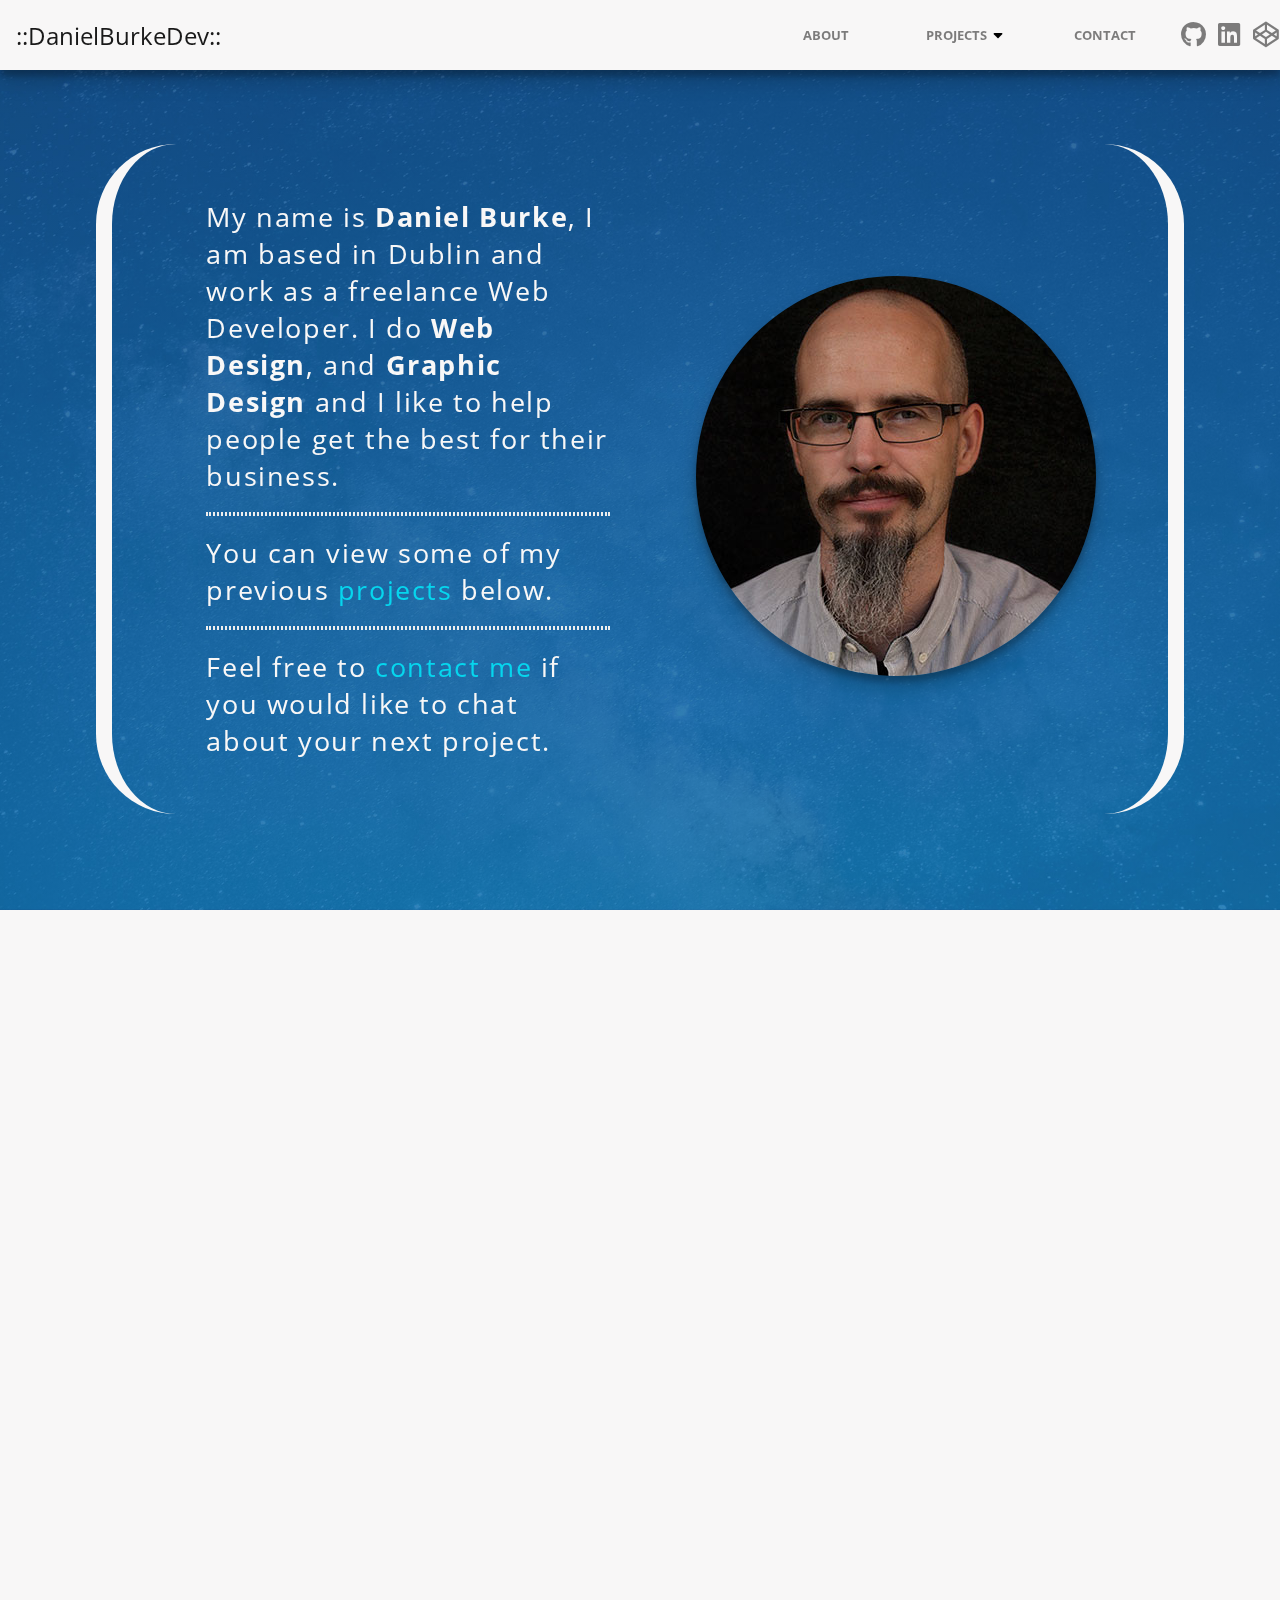
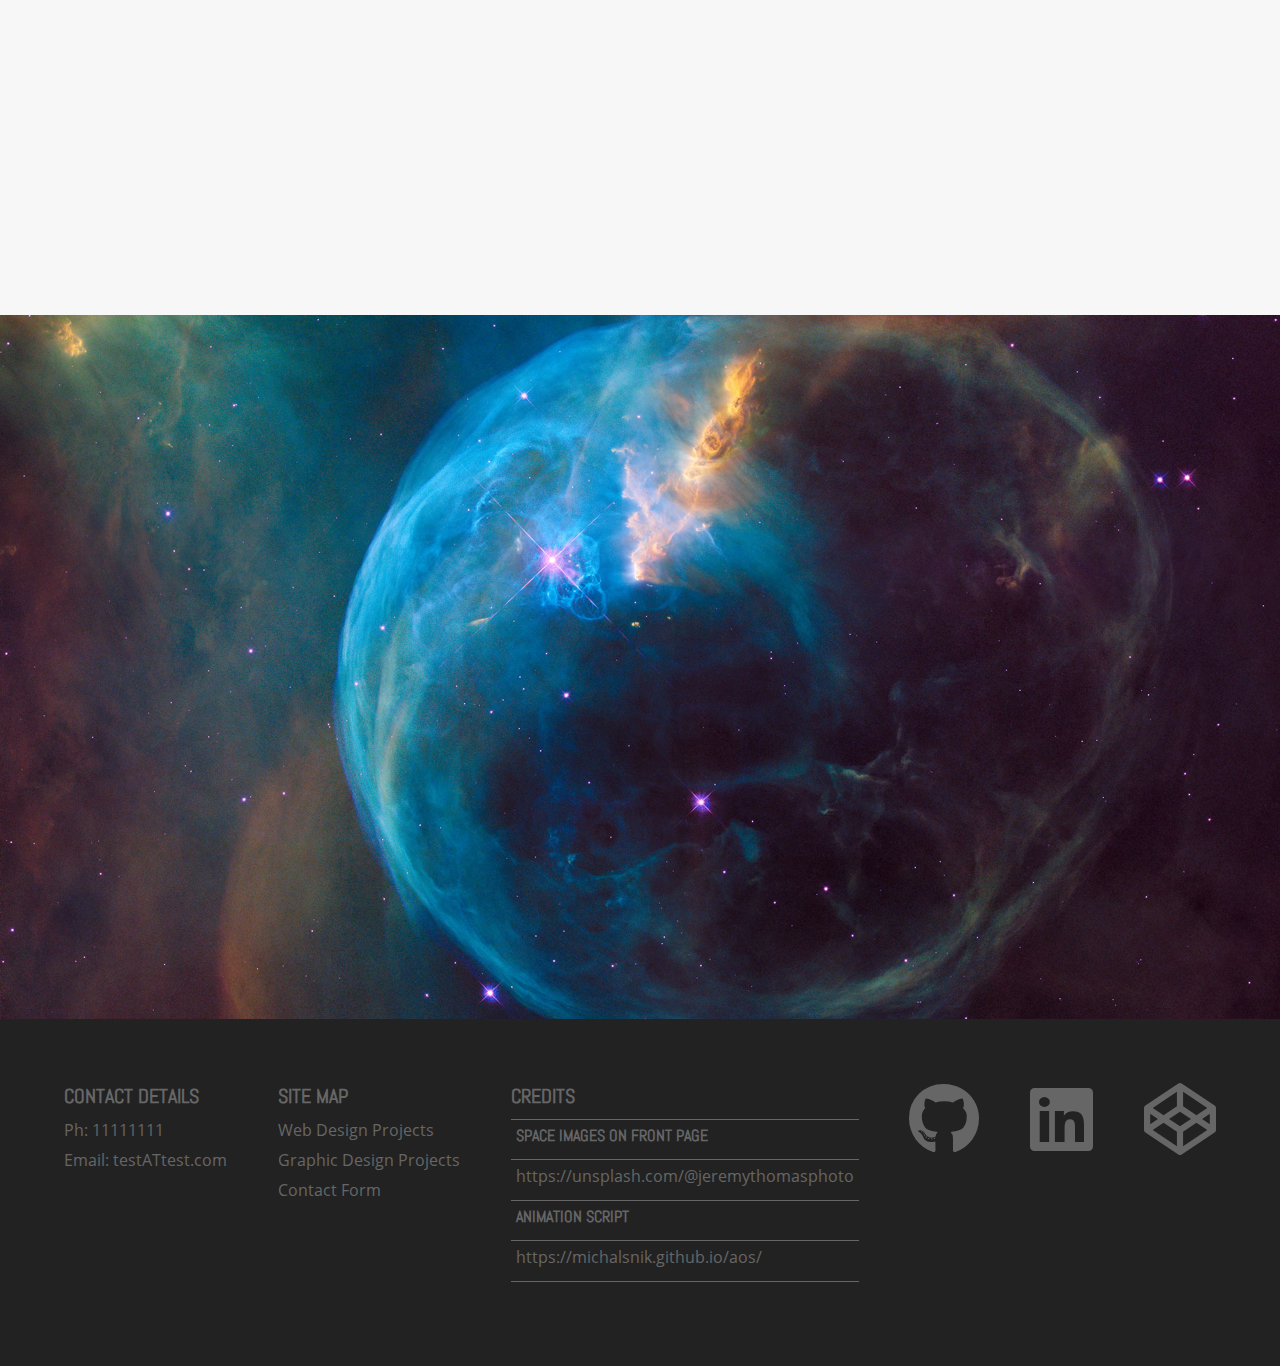
<file: index.html>
<!DOCTYPE html>
<html lang="en">

<head>
    <meta charset="UTF-8">
    <meta name="viewport" content="width=device-width, initial-scale=1.0">
    <title>DanielBurkeDev Web Design and Graphic Design</title>
    <!-- FONTAWESOME ICONS -->
    <link rel="stylesheet" href="css/all.css">
    <!-- <script src="https://kit.fontawesome.com/7b1083e115.js" crossorigin="anonymous"></script> -->

    <!-- AOS ANIMATION  -->
    <link rel="stylesheet" href="css/aos.css" />
    <!-- GOOGLE FONTS -->
    <link href="https://fonts.googleapis.com/css2?family=Abel&family=Open+Sans:wght@400;700&display=swap" rel="stylesheet">
    <!-- CUSTOM STYLES -->
    <link rel="stylesheet" href="css/main.css">
</head>

<body>

    <!-- NAVBAR MENU -->
    <header>
        <nav class="navbar">
            <a class="navbar-logo" href="index.html">::DanielBurkeDev::</a>

            <!-- UNORDERED LIST AS PER ASSIGNMENT -->
            <ul class="navbar-menu">
                <li class="nav-item">
                    <a class="nav-link" href="#about">About</a>
                </li>
                <li class="nav-item nav-with-submenu">
                    <a class="nav-link" href="#projects">Projects</a>
                    <span class="arrow"><i class="fas fa-sort-down"></i></span>
                    <!-- DROPDOWN MENU -->
                    <ul class="dropdown-nav-menu">
                        <li class="dropdown-nav-item"><a class="nav-link" href="web-design-projects.html">Web Design Projects</a></li>
                        <li class="dropdown-nav-item"><a class="nav-link" href="graphic-design-projects.html">Graphic Design Projects</a></li>
                    </ul>
                </li>
                <li class="nav-item">
                    <a class="nav-link" href="#contact">Contact</a>
                </li>
                <li class="nav-item nav-icons">
                    <a href="https://github.com/DanielBurkeDev?tab=repositories" class="nav-link nav-soc-ico" target="_blank"><i class="fab fa-github fa-2x " aria-hidden="true"></i></a>
                </li>
                <li class="nav-item nav-icons">
                    <a href="https://www.linkedin.com/in/danielburkedev/" class="nav-link nav-soc-ico" target="_blank"><i class="fab fa-linkedin fa-2x"
                            aria-hidden="true"></i></a>
                </li>
                <li class="nav-item nav-icons">
                    <a href="https://codepen.io/DDEv" class="nav-link nav-soc-ico" target="_blank"><i class="fab fa-codepen fa-2x" aria-hidden="true"></i></a>
                </li>
            </ul>
        </nav>
    </header>

    <!-- HERO SECTION -->
    <section class="home-hero" id="about">
        <div class="hero-content-container" data-aos="zoom-in" data-aos-delay="350">
            <div class="home-hero-text">
                <p class="">My name is <strong>Daniel Burke</strong>, I am based in Dublin and work as a freelance Web
                    Developer. I do <strong>Web Design</strong>, and <strong>Graphic Design</strong> and I like to help
                    people get the best for their business.</p>
                <hr>
                    <p>You can view some of my previous <a class="herolinks" href="#projects">projects </a> below.</p>
                <hr>
                <p>Feel free to <a class="herolinks" href="#contact">contact me</a> if you would like to chat about your
                    next project.</p>
            </div>
            <div class="home-hero-face">
                <img src="images/daniel-burke.jpg" class="circle-shape shadows" alt="Daniel Burke">
            </div>
        </div>
    </section>

    <!-- PROJECTS SECTION -->
    <section class="projects" id="projects">
        <h2 class="section-title" data-aos="fade-right" data-aos-delay="300">::PROJECTS::</h2>

        <!-- TABLE AS PER ASSIGNMENT -->
        <table class="folio-table pink-shadow rnd" data-aos="fade-up" data-aos-delay="300">
            <tbody>
                <tr>
                    <td>
                        <h4 class="projects_thumb_title">Website for Motowitch Collective</h4>
                        <a class="projects_thumb_link" href="web-design-projects.html#motowitch-section"><img src="images/thumbs/motowitch-tn-400x250.jpg" class="projects_thumb" alt=""></a>
                        
                    </td>
                    <td>
                        <h4 class="projects_thumb_title">Website for Transteck Print</h4>
                        <a class="projects_thumb_link" href="web-design-projects.html#transteck-section"><img src="images/thumbs/transteckprint-tn-400x250.jpg" class="projects_thumb" alt=""></a>
                    </td>
                    <td>
                        <h4 class="projects_thumb_title">Website for Enda Wyatt</h4>
                        <a class="projects_thumb_link" href="web-design-projects.html#endawyatt-section"><img src="images/thumbs/endawyatt-tn-25-400x250.jpg" class="projects_thumb" alt=""></a>
                    </td>
                    <td>
                        <h4 class="projects_thumb_title">Website for Ska Band</h4>
                        <a class="projects_thumb_link" href="web-design-projects.html#divils-section"><img src="images/thumbs/thedivils-tn-400x250.png" class="projects_thumb" alt=""></a>
                    </td>
                </tr>
                <tr>
                    <td>
                        <h4 class="projects_thumb_title">Vinyl and CD cover design</h4>
                        <a class="projects_thumb_link" href="projects.html#18reptiles"><img src="images/thumbs/enda-wyatts-18-reptiles-from-another-time-cover-tn-400x250.jpg" class="projects_thumb" alt=""></a>
                    </td>
                    <td>
                        <h4 class="projects_thumb_title">CD Inlay and Cover Design</h4>
                        <a class="projects_thumb_link" href="projects.html#losttimes"><img src="images/thumbs/losttimes-tn-400x250.jpg" class="projects_thumb" alt=""></a>
                    </td>
                    <td>
                        <h4 class="projects_thumb_title">Festival Poster Design</h4>
                        <a class="projects_thumb_link" href="projects.html#barefest"><img src="images/thumbs/bare_fest_danielburke-tn-400x250.jpg" class="projects_thumb" alt=""></a>
                    </td>
                    <td>
                        <h4 class="projects_thumb_title">CD Inlay and Cover Design</h4>
                        <a class="projects_thumb_link" href="projects.html/#shadowhorses"><img src="images/thumbs/shadowhorses-tn-400x250.jpg" class="projects_thumb" alt=""></a>
                    </td>
                </tr>
            </tbody>
        </table>
    </section>

    <!-- CONTACT SECTION-->
    <section class="contact" id="contact">
        <h2 class="torquoise-font" id="form_title_text" data-aos="fade-right" data-aos-delay="300">Say Hi!</h2>
        <div class="bg-offwhite rnd contactfrm_container pink-shadow" data-aos="fade-left" data-aos-delay="300">
            
            <form id="contact_form" >
                <div class="side_by_side">

                    <input type="text" id="inp_name" class="rnd" value="" name="contact_name"
                        data-required_mark="required" data-field_type="input" data-original_id="name"
                        placeholder="Name">

                    <input type="text" id="inp_email" class="rnd" value="" name="contact_email"
                        data-required_mark="required" data-field_type="email" data-original_id="email"
                        placeholder="Email Address">

                </div>
                <div>
                    <textarea class="rnd" id="inp_msg" rows="4" placeholder="Message"></textarea>
                </div>
                <div class="side_by_side" id="row_for_buttons">
                    <button type="submit" class="rnd bg-torqouise" id="frmsubmit">SUBMIT</button>
                </div>

            </form>
        </div>
    </section>

    <!-- FOOTER -->
    <footer>
        <ul class="ddev-social footer-social" id="footer_content">
            <li id="contact_deets">
                <h5>Contact Details</h5>
                <p>Ph: 11111111</p>
                <p>Email: <a href="mailto:#">testATtest.com</a></p>
            </li>
            <li id="site-map">
                <h5>Site Map</h5>
                <p><a href="web-design-projects.html">Web Design Projects</a></p>
                <p><a href="graphic-design-projects.html">Graphic Design Projects</a></p>
                <p><a href="index.html#contact">Contact Form</a></p>
                
            </li>
            <li id="credits">
                <h5>Credits</h5>
                <!-- DEFINITION LIST AS PER ASSIGNMENT -->
                <dl class="cred-dlist" >
                    <dt><h6>Space Images on front page</h6></dt>
                    <dd>
                        <p>
                            <a href="https://unsplash.com/@jeremythomasphoto" target="_blank" rel="noopener noreferrer">https://unsplash.com/@jeremythomasphoto</a>
                        </p>
                    </dd>
                    <dt><h6>Animation Script</h6></dt>
                    <dd>
                        <p>
                            <a href="https://michalsnik.github.io/aos/" target="_blank" rel="noopener noreferrer">https://michalsnik.github.io/aos/</a>
                        </p>
                    </dd>
                </dl>
            </li>
            <li><a href="https://github.com/DanielBurkeDev?tab=repositories" target="_blank"><i class="fab fa-github fa-3x" aria-hidden="true"></i></a></li>
            <li><a href="https://www.linkedin.com/in/danielburkedev/" target="_blank"><i class="fab fa-linkedin fa-3x" aria-hidden="true"></i></a></li>
            <li><a href="https://codepen.io/DDEv" target="_blank"><i class="fab fa-codepen fa-3x" aria-hidden="true"></i></a> </li>
        </ul>
    </footer>

    <!-- SCRIPTS -->
    <script src="https://ajax.googleapis.com/ajax/libs/jquery/3.4.1/jquery.min.js"></script>
    <script src="js/aos/aos.js"></script>
    <script src="js/main.js"></script>
    
</body>

</html>
</file>
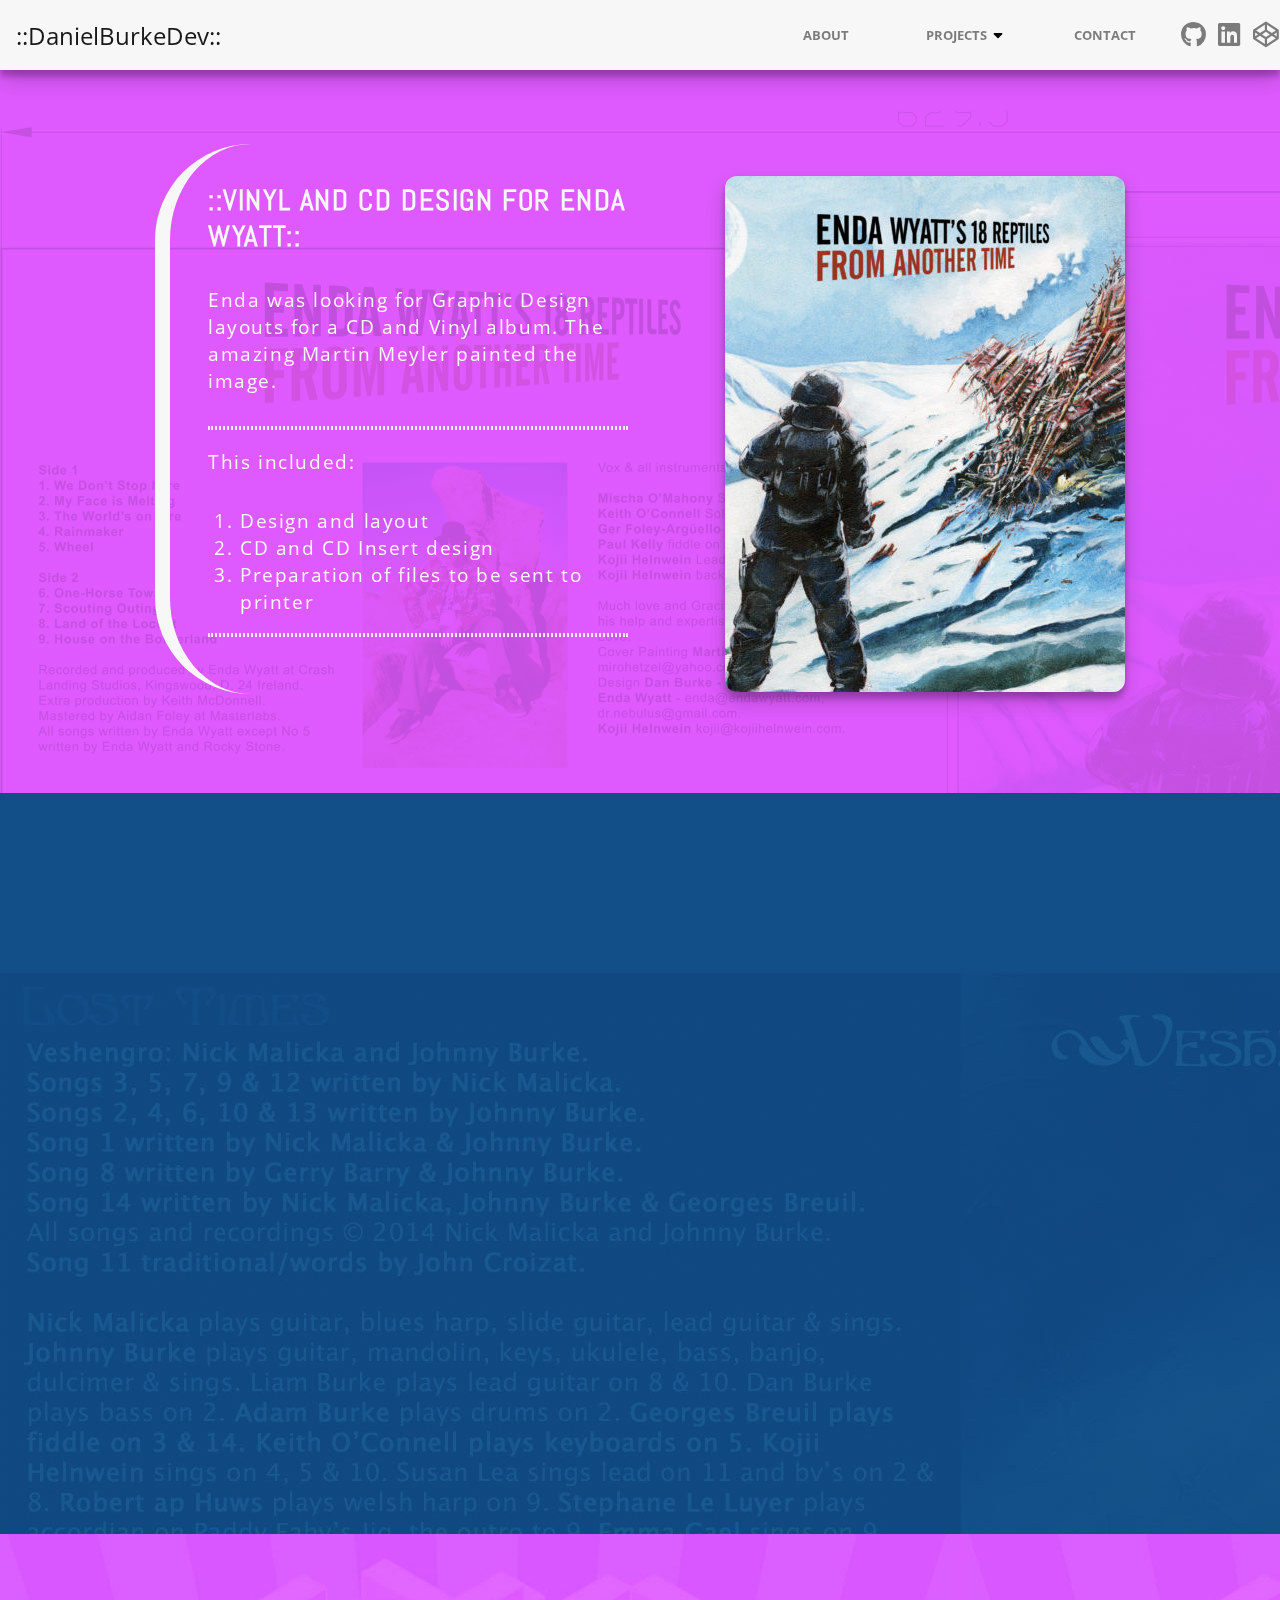
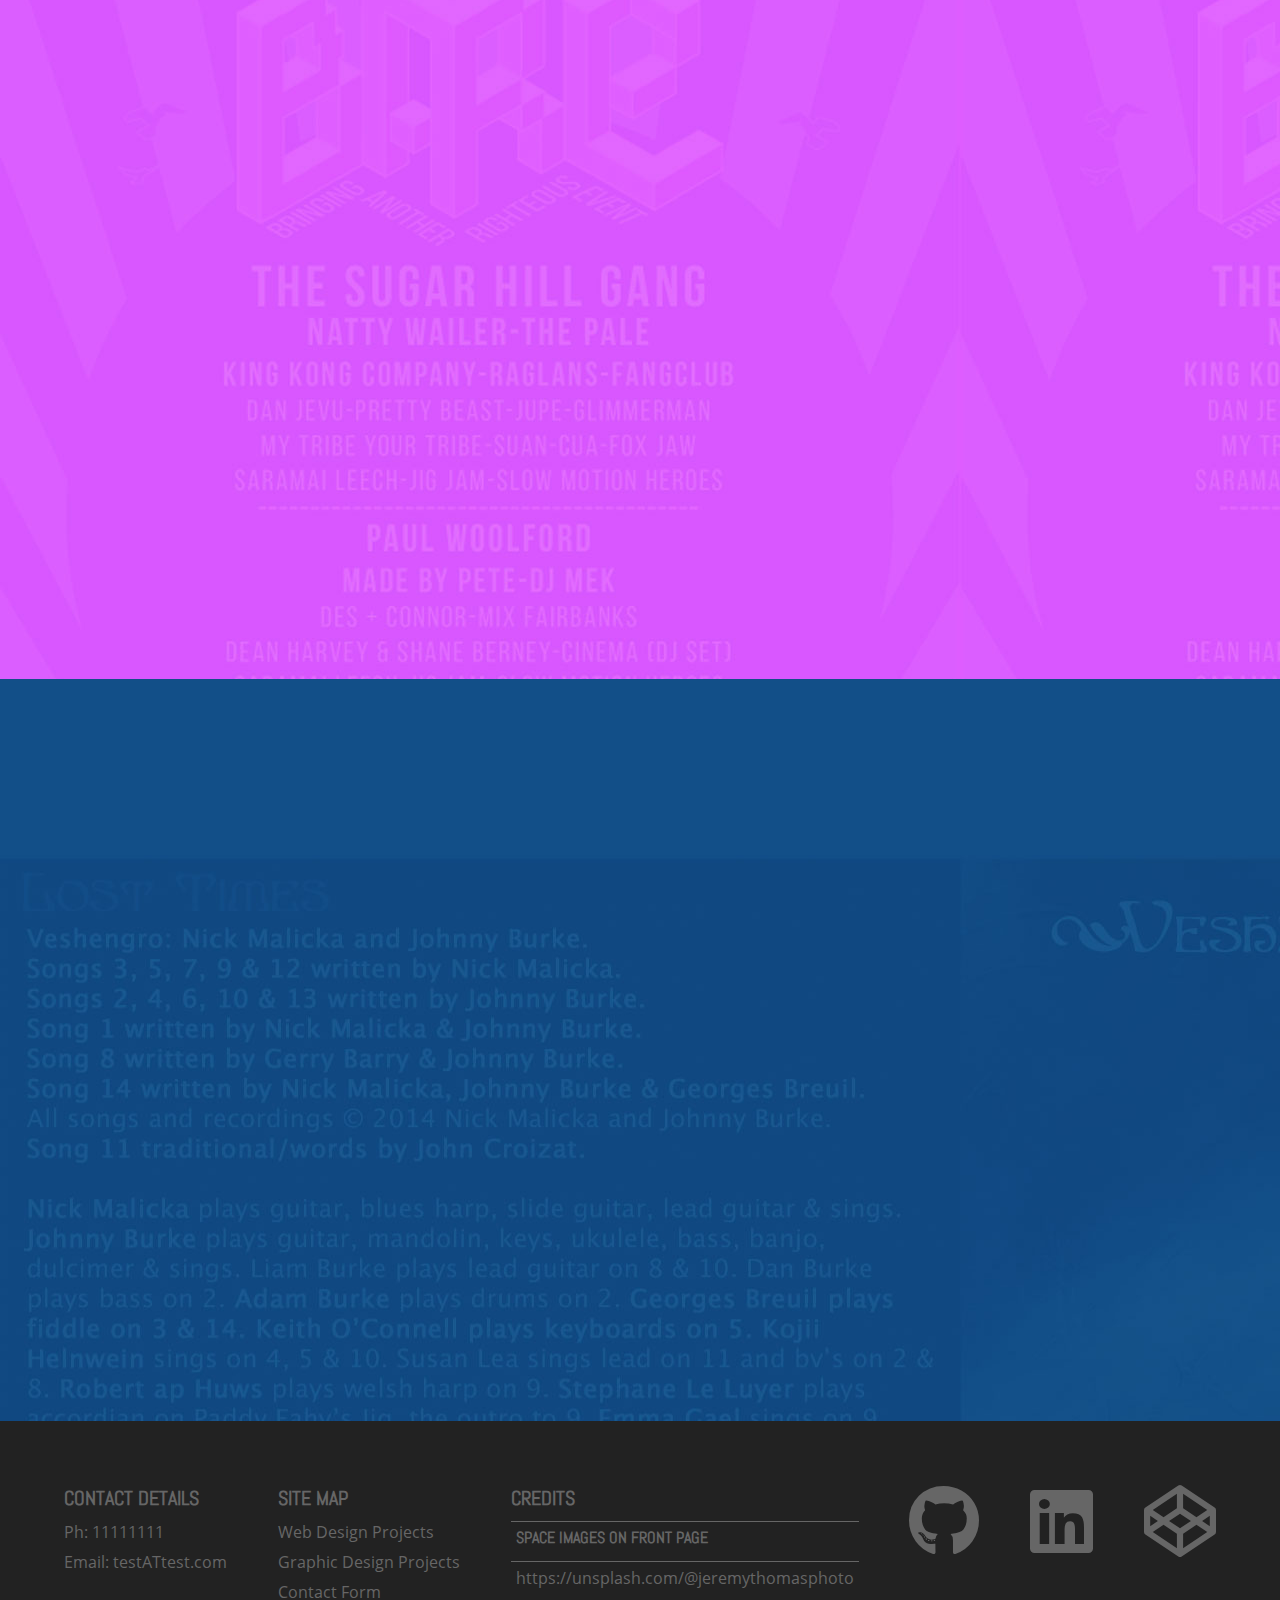
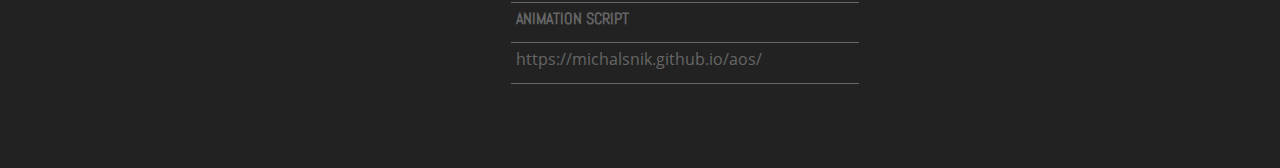
<file: graphic-design-projects.html>
<!DOCTYPE html>
<html lang="en">

<head>
    <meta charset="UTF-8">
    <meta name="viewport" content="width=device-width, initial-scale=1.0">
    <title>DanielBurkeDev Graphic Design Projects</title>
    <link href="https://fonts.googleapis.com/css2?family=Abel&family=Open+Sans:wght@400;700&display=swap" rel="stylesheet">
    <!-- FONTAWESOME ICONS -->
    <link rel="stylesheet" href="css/all.css">
    <!-- <script src="https://kit.fontawesome.com/7b1083e115.js" crossorigin="anonymous"></script> -->
    <!-- AOS ANIMATION  -->
    <link rel="stylesheet" href="css/aos.css">
     <!-- CUSTOM STYLES -->
    <link rel="stylesheet" href="css/main.css">
    <link rel="stylesheet" href="css/graphic-design-style.css">
</head>

<body>

    <!-- NAVBAR MENU -->
    <header>
        <nav class="navbar">
            <a class="navbar-logo" href="index.html">::DanielBurkeDev::</a>

            <!-- UNORDERED LIST AS PER ASSIGNMENT -->
            <ul class="navbar-menu">
                <li class="nav-item">
                    <a class="nav-link" href="index.html#about">About</a>
                </li>
                <li class="nav-item nav-with-submenu">
                    <a class="nav-link" href="index.html#projects">Projects</a>
                    <span class="arrow"><i class="fas fa-sort-down"></i></span>
                    <!-- DROPDOWN MENU -->
                    <ul class="dropdown-nav-menu">
                        <li class="dropdown-nav-item"><a class="nav-link" href="web-design-projects.html">Web Design Projects</a></li>
                        <li class="dropdown-nav-item"><a class="nav-link" href="graphic-design-projects.html">Graphic Design Projects</a></li>
                    </ul>
                </li>
                <li class="nav-item">
                    <a class="nav-link" href="index.html#contact">Contact</a>
                </li>
                <li class="nav-item nav-icons">
                    <a href="https://github.com/DanielBurkeDev?tab=repositories" class="nav-link nav-soc-ico" target="_blank"><i class="fab fa-github fa-2x " aria-hidden="true"></i></a>
                </li>
                <li class="nav-item nav-icons">
                    <a href="https://www.linkedin.com/in/danielburkedev/" class="nav-link nav-soc-ico" target="_blank"><i class="fab fa-linkedin fa-2x"
                            aria-hidden="true"></i></a>
                </li>
                <li class="nav-item nav-icons">
                    <a href="https://codepen.io/DDEv" class="nav-link nav-soc-ico" target="_blank"><i class="fab fa-codepen fa-2x" aria-hidden="true"></i></a>
                </li>
            </ul>
        </nav>
    </header>

    <!-- GRAPHIC PROJECTS SECTION -->

    <!-- ENDA WYATTS 18 REPTILES -->
    <section class="projects_section" id="reptiles-section">
        <div class="projects-text" id="reptiles-text-content" data-aos="fade-right" data-aos-delay="300">
            <h2 class="individual_project_title">::Vinyl and CD Design for Enda Wyatt::</h2>
            <p class="">Enda was looking for Graphic Design layouts for a CD and Vinyl album. The amazing Martin Meyler painted the image.</p>
            <hr>            
            <p>This included:</p>

            <!-- ORDERED LISTS AS PER ASSIGNMENT -->
            <ol>
                <li>Design and layout</li>
                <li>CD and CD Insert design </li>
                <li>Preparation of files to be sent to printer</li>
            </ol>            
            <hr>
            
        </div>
        <div class="projects_thumbnail_container">
            <img src="images/thumbs/enda-wyatts-18-reptiles-from-another-time-cover-400x516.jpg" class="shadows rnd" alt="" data-aos="fade-left" data-aos-delay="300">
        </div>
    </section>

    <!-- VESHENGRO LOST TIMES -->
    <section class="projects_section" id="veshengro-section">
        <div class="projects-text" id="veshengro-text-content" data-aos="fade-right" data-aos-delay="300">
            <h2 class="individual_project_title">::Veshengro CD Cover Design::</h2>
            <p class="">This was a CD Cover and inlay layout design. The amazing Martin Meyler painted the image.</p>
            <hr>            
            <p>For this I was responsible for:</p>

            <!-- ORDERED LISTS AS PER ASSIGNMENT -->
            <ol>
                <li>Design and layout</li>
                <li>CD and CD Insert design </li>
                <li>Preparation of files to be sent to printer</li>
            </ol>            
            <hr>
           
        </div>
        <div class="projects_thumbnail_container">
            <img src="images/thumbs/losttimes-400x512.jpg" class="shadows rnd" alt="" data-aos="fade-left" data-aos-delay="300">
        </div>
    </section>

     <!-- BARE IN THE WOODS POSTER -->
     <section class="projects_section" id="bare-section">
        <div class="projects-text" id="bare-text-content" data-aos="fade-right" data-aos-delay="300"> 
            <h2 class="individual_project_title">::Poster Design for Bare in the Woods Festival::</h2>
            <p class="">This was a submission for a job to design a festival poster. Unfortunately it was not selected in the end. It was fun to do though. It was designed using Illustrator.</p>
            <hr>            
            <p>I was responsible for:</p>

            <!-- ORDERED LISTS AS PER ASSIGNMENT -->
            <ol>
                <li>Concept</li>
                <li>Color Pallette choice</li>
                <li>Layout</li>
                
            </ol>            
            <hr>
            
        </div>
        <div class="projects_thumbnail_container">
            <img src="images/thumbs/bare_fest_01_danielburke-400x516.jpg" class="shadows rnd" alt="" data-aos="fade-left" data-aos-delay="300">
        </div>
    </section>

    <!-- SHADOW HORSES -->
    <section class="projects_section" id="horses-section">
        <div class="projects-text" id="horses-text-content" data-aos="fade-right" data-aos-delay="300">
            <h2 class="individual_project_title">::CD and Book Cover Design for Enda Wyatt::</h2>
            <p class="">This was a CD layout and Bookcover Design. The book contained Enda Wyatt's poetry that was shipped with the CD when purchased.</p>
            <hr>            
            <p>For this I was responsible for:</p>

            <!-- ORDERED LISTS AS PER ASSIGNMENT -->
            <ol>
                <li>Design and layout</li>
                <li>CD and CD Insert design </li>
                <li>Preparation of files to be sent to printer</li>
            </ol>            
            <hr>
           
        </div>
        <div class="projects_thumbnail_container">
            <img src="images/thumbs/shadowhorses-400x512.jpg" class="shadows rnd" alt="" data-aos="fade-left" data-aos-delay="300">
        </div>
    </section>

      <!-- FOOTER -->
      <footer>
        <ul class="ddev-social footer-social" id="footer_content">
            <li id="contact_deets">
                <h5>Contact Details</h5>
                <p>Ph: 11111111</p>
                <p>Email: <a href="mailto:#">testATtest.com</a></p>
            </li>
            <li id="site-map">
                <h5>Site Map</h5>
                <p><a href="web-design-projects.html">Web Design Projects</a></p>
                <p><a href="graphic-design-projects.html">Graphic Design Projects</a></p>
                <p><a href="index.html#contact">Contact Form</a></p>
                
            </li>
            <li id="credits">
                <h5>Credits</h5>
                <!-- DEFINITION LIST AS PER ASSIGNMENT -->
                <dl class="cred-dlist" >
                    <dt><h6>Space Images on front page</h6></dt>
                    <dd>
                        <p>
                            <a href="https://unsplash.com/@jeremythomasphoto" target="_blank" rel="noopener noreferrer">https://unsplash.com/@jeremythomasphoto</a>
                        </p>
                    </dd>
                    <dt><h6>Animation Script</h6></dt>
                    <dd>
                        <p>
                            <a href="https://michalsnik.github.io/aos/" target="_blank" rel="noopener noreferrer">https://michalsnik.github.io/aos/</a>
                        </p>
                    </dd>
                </dl>
            </li>
            <li><a href="https://github.com/DanielBurkeDev?tab=repositories" target="_blank"><i class="fab fa-github fa-3x" aria-hidden="true"></i></a></li>
            <li><a href="https://www.linkedin.com/in/danielburkedev/" target="_blank"><i class="fab fa-linkedin fa-3x" aria-hidden="true"></i></a></li>
            <li><a href="https://codepen.io/DDEv" target="_blank"><i class="fab fa-codepen fa-3x" aria-hidden="true"></i></a> </li>
        </ul>
    </footer>

    <!-- SCRIPTS -->
    <script src="https://ajax.googleapis.com/ajax/libs/jquery/3.4.1/jquery.min.js"></script>
    <script src="js/aos/aos.js"></script>
    <script src="js/main.js"></script>
    
</body>

</html>
</file>
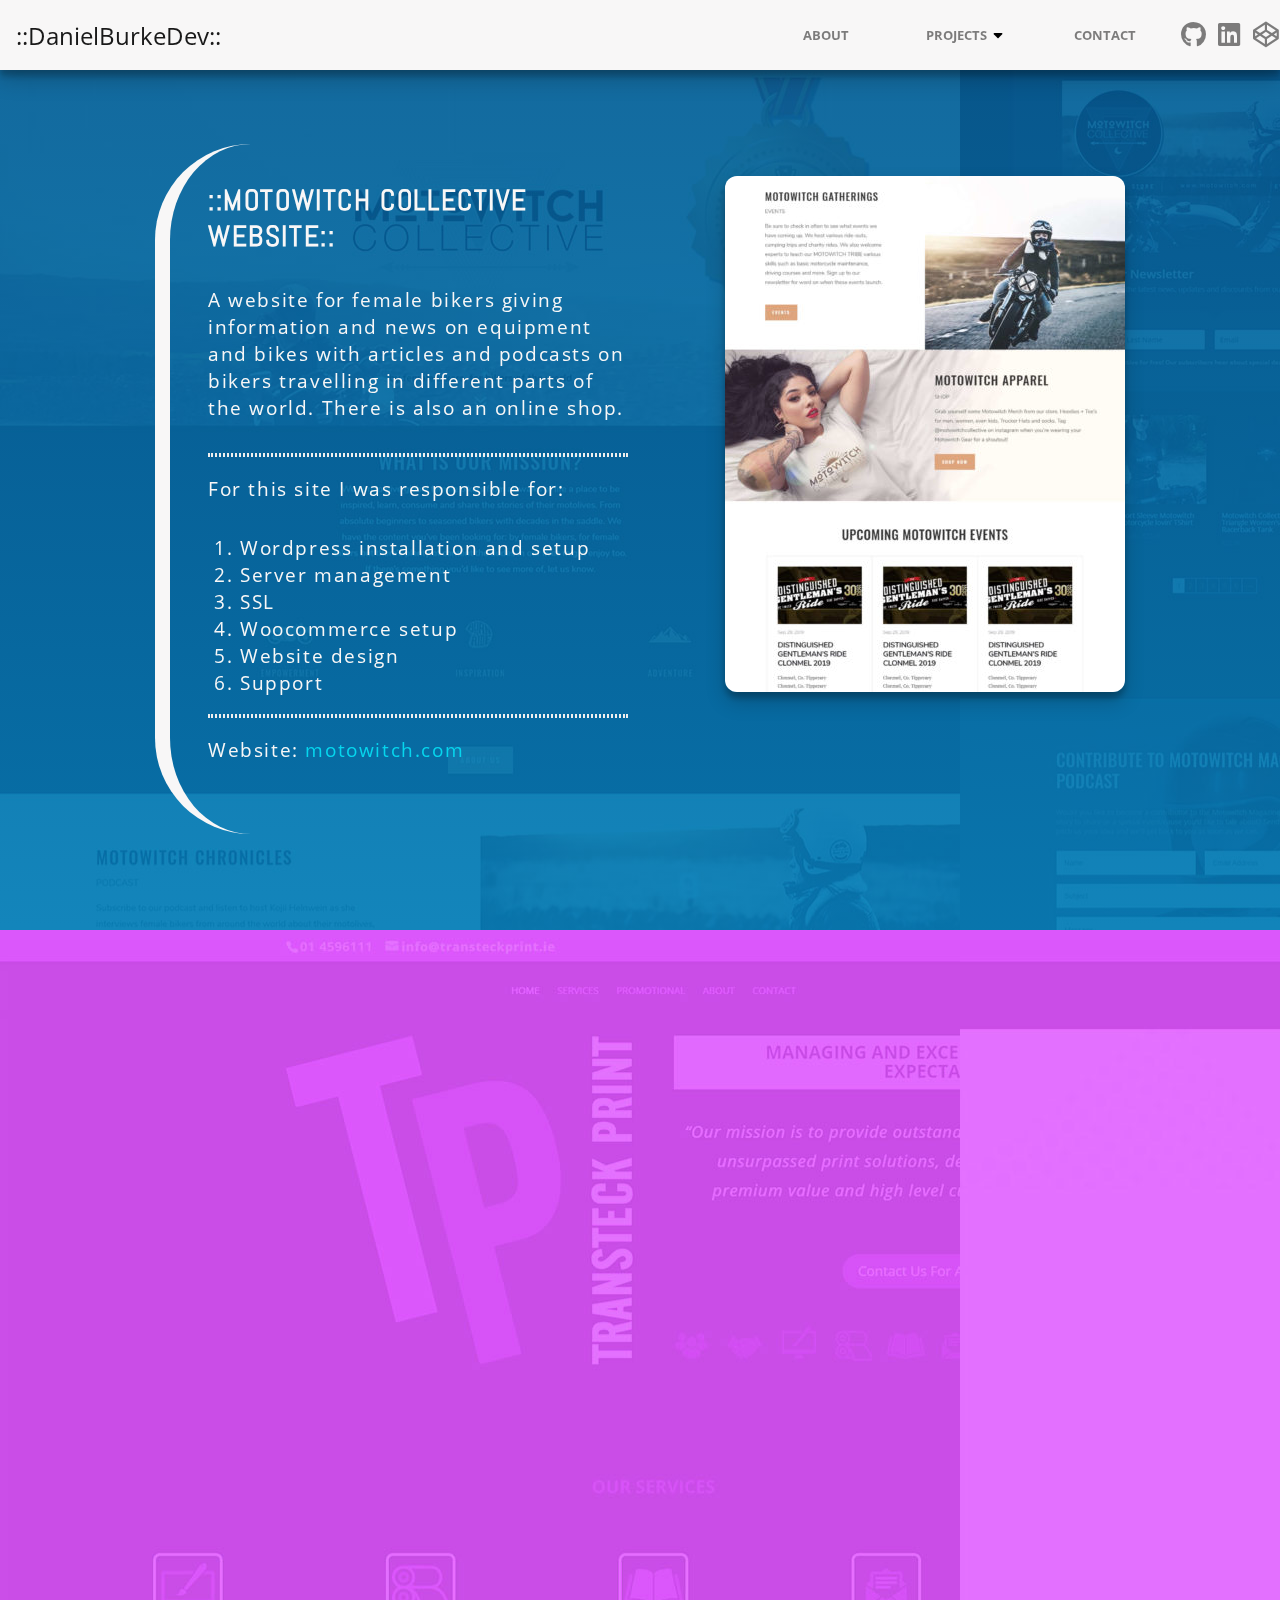
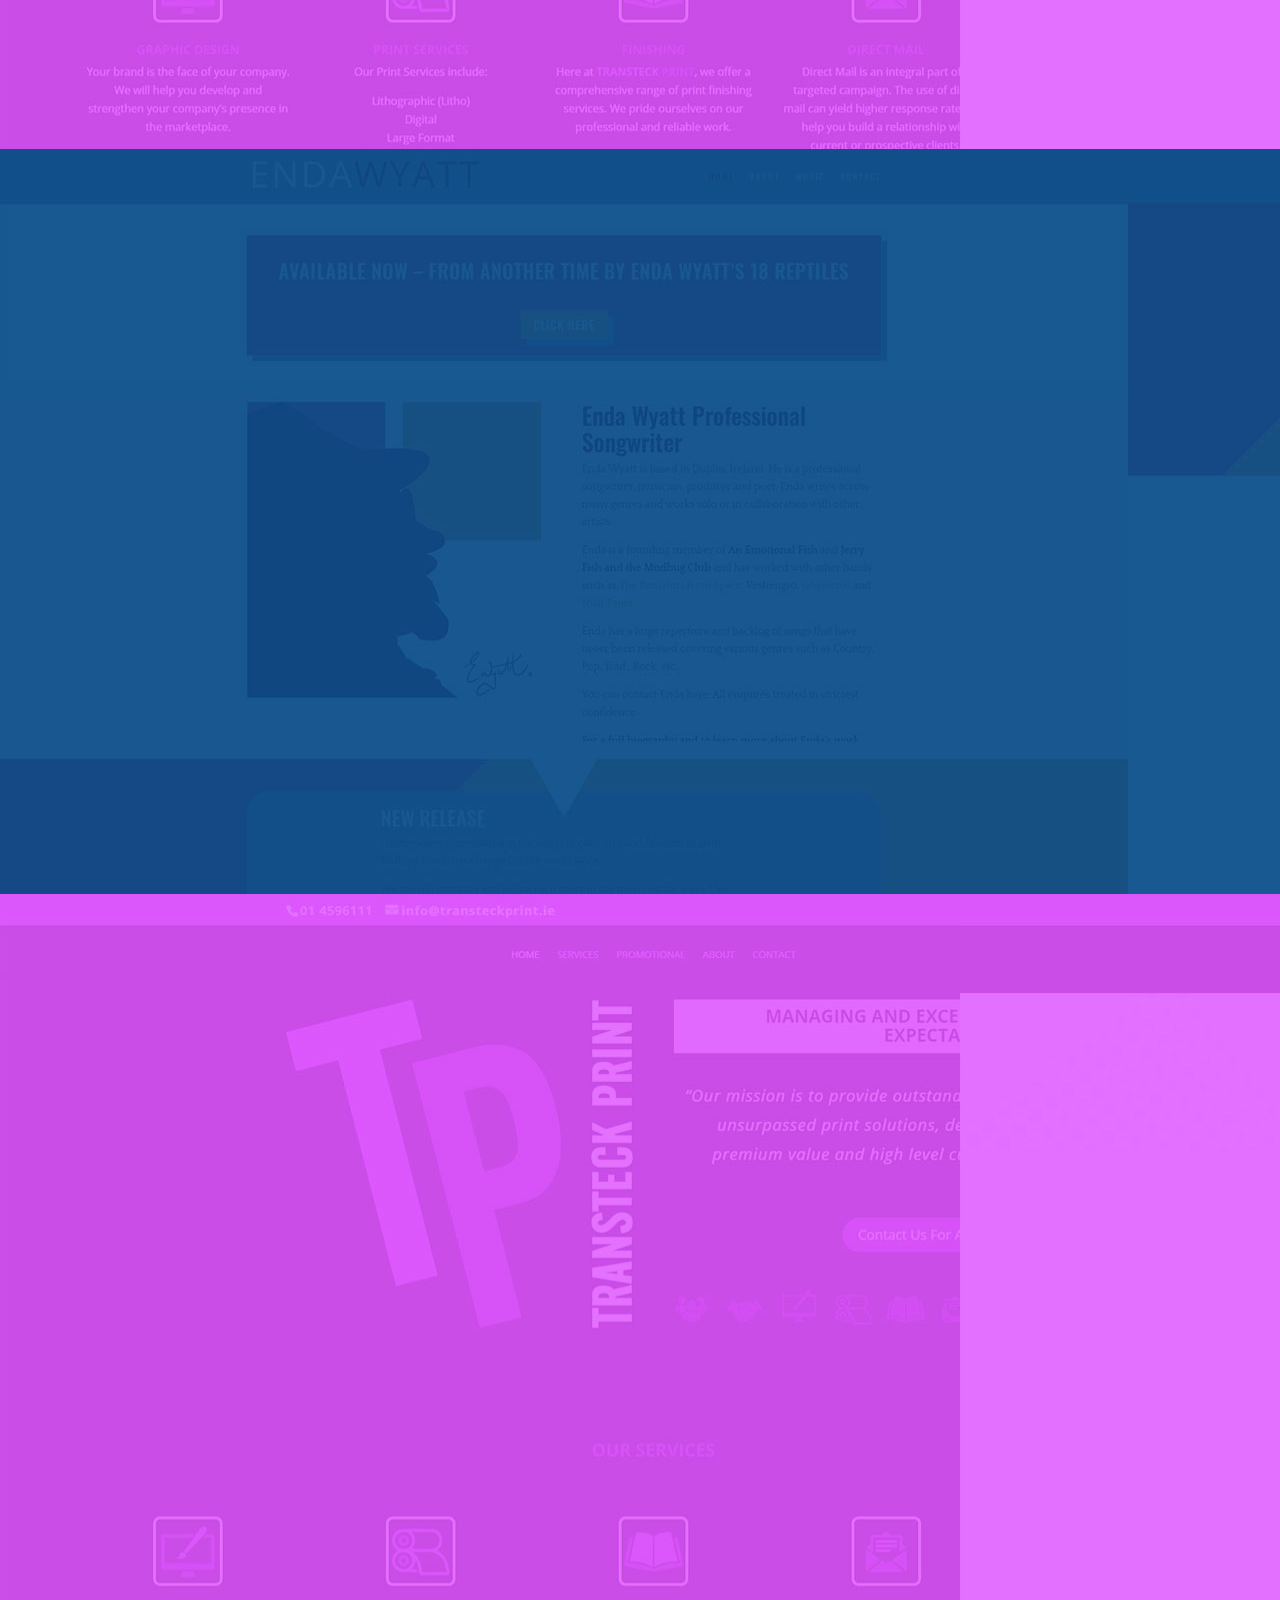
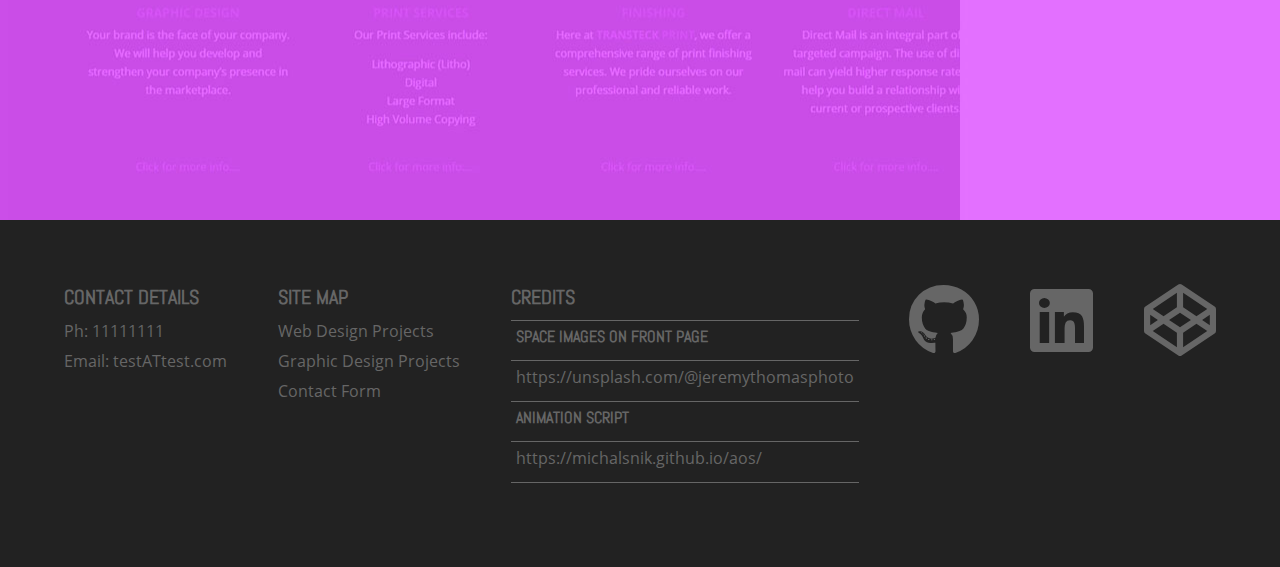
<file: web-design-projects.html>
<!DOCTYPE html>
<html lang="en">

<head>
    <meta charset="UTF-8">
    <meta name="viewport" content="width=device-width, initial-scale=1.0">
    <title>DanielBurkeDev Web Design Projects</title>
    <link href="https://fonts.googleapis.com/css2?family=Abel&family=Open+Sans:wght@400;700&display=swap" rel="stylesheet">
    <!-- FONTAWESOME ICONS -->
    <link rel="stylesheet" href="css/all.css">
    <!-- <script src="https://kit.fontawesome.com/7b1083e115.js" crossorigin="anonymous"></script> -->
    <!-- AOS ANIMATION  -->
    <link rel="stylesheet" href="css/aos.css">
     <!-- CUSTOM STYLES -->
    <link rel="stylesheet" href="css/main.css">
    <link rel="stylesheet" href="css/web-design-style.css">
</head>

<body>

    <!-- NAVBAR MENU -->
    <header>
        <nav class="navbar">
            <a class="navbar-logo" href="index.html">::DanielBurkeDev::</a>

            <!-- UNORDERED LIST AS PER ASSIGNMENT -->
            <ul class="navbar-menu">
                <li class="nav-item">
                    <a class="nav-link" href="index.html#about">About</a>
                </li>
                <li class="nav-item nav-with-submenu">
                    <a class="nav-link" href="#projects">Projects</a>
                    <span class="arrow"><i class="fas fa-sort-down"></i></span>
                    <!-- DROPDOWN MENU -->
                    <ul class="dropdown-nav-menu">
                        <li class="dropdown-nav-item"><a class="nav-link" href="web-design-projects.html">Web Design Projects</a></li>
                        <li class="dropdown-nav-item"><a class="nav-link" href="graphic-design-projects.html">Graphic Design Projects</a></li>
                    </ul>
                </li>
                <li class="nav-item">
                    <a class="nav-link" href="index.html#contact">Contact</a>
                </li>
                <li class="nav-item nav-icons">
                    <a href="https://github.com/DanielBurkeDev?tab=repositories" class="nav-link nav-soc-ico" target="_blank"><i class="fab fa-github fa-2x " aria-hidden="true"></i></a>
                </li>
                <li class="nav-item nav-icons">
                    <a href="https://www.linkedin.com/in/danielburkedev/" class="nav-link nav-soc-ico" target="_blank"><i class="fab fa-linkedin fa-2x"
                            aria-hidden="true"></i></a>
                </li>
                <li class="nav-item nav-icons">
                    <a href="https://codepen.io/DDEv" class="nav-link nav-soc-ico" target="_blank"><i class="fab fa-codepen fa-2x" aria-hidden="true"></i></a>
                </li>
            </ul>
        </nav>
    </header>

    <!-- WEB DESIGN PROJECTS SECTION -->

    <!-- MOTOWITCH PROJECT -->
    <section class="projects_section" id="motowitch-section">
        <div class="projects-text" id="motowitch-text-content" data-aos="fade-right" data-aos-delay="300">
            <h2 class="individual_project_title">::Motowitch Collective Website::</h2>
            <p class="">A website for female bikers giving information and news on equipment and bikes with articles and podcasts on bikers travelling in different parts of the world. There is also an online shop.</p>
            <hr>            
            <p>For this site I was responsible for:</p>

            <!-- ORDERED LISTS AS PER ASSIGNMENT -->
            <ol>
                <li>Wordpress installation and setup</li>
                <li>Server management</li>
                <li>SSL</li>
                <li>Woocommerce setup</li>
                <li>Website design</li>
                <li>Support</li>
            </ol>            
            <hr>
            <p>Website: <a href="https://motowitch.com" target="_blank">motowitch.com</a></p>
        </div>
        <div class="projects_thumbnail_container">
            <img src="images/thumbs/motowitch-2019-05-08-16_13_17-400x516.jpg" class="shadows rnd" alt="" data-aos="fade-left" data-aos-delay="300">
        </div>
    </section>

    <!-- TRANSTECK PRINT PROJECT -->
    <section class="projects_section" id="transteck-section">
        <div class="projects-text" id="tansteck-text-content" data-aos="fade-right" data-aos-delay="300">
            <h2 class="individual_project_title">::Transteck Print Website::</h2>
            <p class="">A website for a print company that requested a brochure style website. The purpose was to get clients to call or contact the company. Contact details and a Call To action feature are prominent.</p>
            <hr>            
            <p>For this site I was responsible for:</p>

            <!-- ORDERED LISTS AS PER ASSIGNMENT -->
            <ol>
                <li>Wordpress installation and setup</li>
                <li>Server management</li>
                <li>Website design</li>
                <li>Support</li>
            </ol>            
            <hr>
            <p>Website: <a href="http://transteckprint.ie" target="_blank">transteckprint.ie</a></p>
        </div>
        <div class="projects_thumbnail_container">
            <img src="images/thumbs/transteckprint-ie-400x516.jpg" class="shadows rnd" alt="" data-aos="fade-left" data-aos-delay="300">
        </div>
    </section>

     <!-- ENDA WYATT PROJECT -->
     <section class="projects_section" id="endawyatt-section">
        <div class="projects-text" id="endawyatt-text-content" data-aos="fade-right" data-aos-delay="300">
            <h2 class="individual_project_title">::Enda Wyatt Website::</h2>
            <p class="">Enda Wyatt, Professional Songwriter's website was created to enable him to share and sell his music.</p>
            <hr>            
            <p>For this site I was responsible for:</p>

            <!-- ORDERED LISTS AS PER ASSIGNMENT -->
            <ol>
                <li>Wordpress installation and setup</li>
                <li>Server management</li>
                <li>Website design</li>
                <li>Support</li>
            </ol>            
            <hr>
            <p>Website: <a href="http://endawyatt.com" target="_blank">endawyatt.com</a></p>
        </div>
        <div class="projects_thumbnail_container">
            <img src="images/thumbs/endawyatt-tn-400x516.jpg" class="shadows rnd" alt="" data-aos="fade-left" data-aos-delay="300">
        </div>
    </section>

    <!-- THE DIVILS PROJECT -->
    <section class="projects_section" id="divils-section">
        <div class="projects-text" id="divils-text-content" data-aos="fade-right" data-aos-delay="300">
            <h2 class="individual_project_title">::The Divils Website::</h2>
            <p class="">The Divils Ska Band wanted a place to give people a listen to their music via a Bandcamp player. It also allowed them to sell there tracks too. The website also featured a linkup with Facebook events and this would show the Divils upcoming concerts on their website. There was also an online store to sell the bands merchandise.</p>
            <hr>            
            <p>For this site I was responsible for:</p>

            <!-- ORDERED LISTS AS PER ASSIGNMENT -->
            <ol>
                <li>Wordpress installation and setup</li>
                <li>Server management</li>
                <li>Website design</li>
                <li>Woocommerce setup</li>
                <li>Support</li>
            </ol>            
            <hr>
            <p>Website: <a href="#" target="_blank">thedivils.com</a></p>
        </div>
        <div class="projects_thumbnail_container">
            <img src="images/thumbs/thedivils-tn-400x516.png" class="shadows rnd" alt="" data-aos="fade-left" data-aos-delay="300">
        </div>
    </section>

    <!-- FOOTER -->
    <footer>
        <ul class="ddev-social footer-social" id="footer_content">
            <li id="contact_deets">
                <h5>Contact Details</h5>
                <p>Ph: 11111111</p>
                <p>Email: <a href="mailto:#">testATtest.com</a></p>
            </li>
            <li id="site-map">
                <h5>Site Map</h5>
                <p><a href="web-design-projects.html">Web Design Projects</a></p>
                <p><a href="graphic-design-projects.html">Graphic Design Projects</a></p>
                <p><a href="index.html#contact">Contact Form</a></p>
                
            </li>
            <li id="credits">
                <h5>Credits</h5>
                <!-- DEFINITION LIST AS PER ASSIGNMENT -->
                <dl class="cred-dlist" >
                    <dt><h6>Space Images on front page</h6></dt>
                    <dd>
                        <p>
                            <a href="https://unsplash.com/@jeremythomasphoto" target="_blank" rel="noopener noreferrer">https://unsplash.com/@jeremythomasphoto</a>
                        </p>
                    </dd>
                    <dt><h6>Animation Script</h6></dt>
                    <dd>
                        <p>
                            <a href="https://michalsnik.github.io/aos/" target="_blank" rel="noopener noreferrer">https://michalsnik.github.io/aos/</a>
                        </p>
                    </dd>
                </dl>
            </li>
            <li><a href="https://github.com/DanielBurkeDev?tab=repositories" target="_blank"><i class="fab fa-github fa-3x" aria-hidden="true"></i></a></li>
            <li><a href="https://www.linkedin.com/in/danielburkedev/" target="_blank"><i class="fab fa-linkedin fa-3x" aria-hidden="true"></i></a></li>
            <li><a href="https://codepen.io/DDEv" target="_blank"><i class="fab fa-codepen fa-3x" aria-hidden="true"></i></a> </li>
        </ul>
    </footer>

    <!-- SCRIPTS -->
    <script src="https://ajax.googleapis.com/ajax/libs/jquery/3.4.1/jquery.min.js"></script>
    <script src="js/aos/aos.js"></script>
    <script src="js/main.js"></script>
    
</body>

</html>
</file>
<file: css/main.css>
/* fonts */
/* abel-regular - latin */
@font-face {
    font-family: 'Abel';
    font-style: normal;
    font-weight: 400;
    src: url('../fonts/abel-v10-latin-regular.eot'); /* IE9 Compat Modes */
    src: local('Abel Regular'), local('Abel-Regular'),
         url('../fonts/abel-v10-latin-regular.eot?#iefix') format('embedded-opentype'), /* IE6-IE8 */
         url('../fonts/abel-v10-latin-regular.woff2') format('woff2'), /* Super Modern Browsers */
         url('../fonts/abel-v10-latin-regular.woff') format('woff'), /* Modern Browsers */
         url('../fonts/abel-v10-latin-regular.ttf') format('truetype'), /* Safari, Android, iOS */
         url('../fonts/abel-v10-latin-regular.svg#Abel') format('svg'); /* Legacy iOS */
  }


  /* open-sans-300 - latin */
@font-face {
    font-family: 'Open Sans';
    font-style: normal;
    font-weight: 300;
    src: url('../fonts/open-sans-v17-latin-300.eot'); /* IE9 Compat Modes */
    src: local('Open Sans Light'), local('OpenSans-Light'),
         url('../fonts/open-sans-v17-latin-300.eot?#iefix') format('embedded-opentype'), /* IE6-IE8 */
         url('../fonts/open-sans-v17-latin-300.woff2') format('woff2'), /* Super Modern Browsers */
         url('../fonts/open-sans-v17-latin-300.woff') format('woff'), /* Modern Browsers */
         url('../fonts/open-sans-v17-latin-300.ttf') format('truetype'), /* Safari, Android, iOS */
         url('../fonts/open-sans-v17-latin-300.svg#OpenSans') format('svg'); /* Legacy iOS */
  }
  /* open-sans-regular - latin */
  @font-face {
    font-family: 'Open Sans';
    font-style: normal;
    font-weight: 400;
    src: url('../fonts/open-sans-v17-latin-regular.eot'); /* IE9 Compat Modes */
    src: local('Open Sans Regular'), local('OpenSans-Regular'),
         url('../fonts/open-sans-v17-latin-regular.eot?#iefix') format('embedded-opentype'), /* IE6-IE8 */
         url('../fonts/open-sans-v17-latin-regular.woff2') format('woff2'), /* Super Modern Browsers */
         url('../fonts/open-sans-v17-latin-regular.woff') format('woff'), /* Modern Browsers */
         url('../fonts/open-sans-v17-latin-regular.ttf') format('truetype'), /* Safari, Android, iOS */
         url('../fonts/open-sans-v17-latin-regular.svg#OpenSans') format('svg'); /* Legacy iOS */
  }
  /* open-sans-600 - latin */
  @font-face {
    font-family: 'Open Sans';
    font-style: normal;
    font-weight: 600;
    src: url('../fonts/open-sans-v17-latin-600.eot'); /* IE9 Compat Modes */
    src: local('Open Sans SemiBold'), local('OpenSans-SemiBold'),
         url('../fonts/open-sans-v17-latin-600.eot?#iefix') format('embedded-opentype'), /* IE6-IE8 */
         url('../fonts/open-sans-v17-latin-600.woff2') format('woff2'), /* Super Modern Browsers */
         url('../fonts/open-sans-v17-latin-600.woff') format('woff'), /* Modern Browsers */
         url('../fonts/open-sans-v17-latin-600.ttf') format('truetype'), /* Safari, Android, iOS */
         url('../fonts/open-sans-v17-latin-600.svg#OpenSans') format('svg'); /* Legacy iOS */
  }
  /* open-sans-700 - latin */
  @font-face {
    font-family: 'Open Sans';
    font-style: normal;
    font-weight: 700;
    src: url('../fonts/open-sans-v17-latin-700.eot'); /* IE9 Compat Modes */
    src: local('Open Sans Bold'), local('OpenSans-Bold'),
         url('../fonts/open-sans-v17-latin-700.eot?#iefix') format('embedded-opentype'), /* IE6-IE8 */
         url('../fonts/open-sans-v17-latin-700.woff2') format('woff2'), /* Super Modern Browsers */
         url('../fonts/open-sans-v17-latin-700.woff') format('woff'), /* Modern Browsers */
         url('../fonts/open-sans-v17-latin-700.ttf') format('truetype'), /* Safari, Android, iOS */
         url('../fonts/open-sans-v17-latin-700.svg#OpenSans') format('svg'); /* Legacy iOS */
  }



/* global */
:root {
    font-size: 16px;
    font-family: 'Open Sans', sans-serif;

    /* variables */
    --text-dark: #666;
    --text-light: #f8f7f7;
    --text-torquoise: #06d6ee;
    --text-light-grey: rgba(0, 0, 0, 0.5);
    --nav-link-active: rgba(0, 0, 0, 0.9);
    --nav-link-hover: rgba(0, 0, 0, 0.7);

    --bg-light: #f8f7f7;

    --transition-speed: 250ms ease;
}

* {
    margin: 0;
    padding: 0;
    box-sizing: border-box;
}

body {
    background-color: var(--bg-light);
    color: var(--text-primary);
    /* font-weight: 500; */
}

a {
    text-decoration: none;
}

img {
    max-width: 100%;
    height: auto;
}

.container {
    width: 95%;
    margin: 0 auto;
}

section {
    padding: 2em;

}

ul, dl, ol {
    margin: 0;
    padding: 0;
}

/* typography */
h1,
h2,
h3,
h4,
h5,
h6 {
    font-family: 'Abel', sans-serif;
    font-weight: 400;
    font-weight: bold;
    font-style: normal;
    margin-bottom: 2rem;
    text-transform: uppercase;
}

.section-title {
    font-size: 7rem;
    color: #2e3478;
    text-shadow: 0em 0.06em 0.1em rgba(0, 0, 0, 0.4);
    width: 100vw;
    text-align: center;
}

/* Helper Classes */
.offwhite-font {
    color: #f8f7f7;
}

.dark-blue-font {
    color: #2e3478;
}

.torquoise-font {
    color: #06d6ee;
}

.bg-black {
    background-color: #000;
}

.bg-offwhite {
    background-color: #f8f7f7;
}

.bg-drk-blue {
    background-color: #2e3478;
}

.bg-torqouise {
    background-color: #06d6ee;
}

.brd-dash {
    border-bottom: 2px dashed #fff;
    width: 50%;
    margin: 0 auto;
}

hr {
    border-color: #EEEEEE;
    border-style: dotted none;
    border-width: 2px 0;
    margin: 18px 0;
}

.circle-shape {
    border-radius: 50%;
}

.rnd {
    /* Safari 3-4, iOS 1-3.2, Android 1.6- */
    -webkit-border-radius: 12px;
    /* Firefox 1-3.6 */
    -moz-border-radius: 12px;
    /* Opera 10.5, IE 9, Safari 5, Chrome, Firefox 4, iOS 4, Android 2.1+ */
    border-radius: 12px;
}

.rnd-med {
    /* Safari 3-4, iOS 1-3.2, Android 1.6- */
    -webkit-border-radius: 6px;
    /* Firefox 1-3.6 */
    -moz-border-radius: 6px;
    /* Opera 10.5, IE 9, Safari 5, Chrome, Firefox 4, iOS 4, Android 2.1+ */
    border-radius: 6px;
}

.pink-shadow {
    -webkit-box-shadow: 0px 0px 50px 0px rgba(223, 90, 255, 0.5);
    /* Safari 3-4, iOS 4.0.2 - 4.2, Android 2.3+ */
    -moz-box-shadow: 0px 0px 50px 0px rgba(223, 90, 255, 0.5);
    /* Firefox 3.5 - 3.6 */
    box-shadow: 0px 0px 50px 0px rgba(223, 90, 255, 0.5);
    /* Opera 10.5, IE 9, Firefox 4+, Chrome 6+, iOS 5 */
}

.shadows {
    -webkit-box-shadow: 0 10px 20px rgba(0, 0, 0, 0.19), 0 6px 6px rgba(0, 0, 0, 0.23);
    /* Safari 3-4, iOS 4.0.2 - 4.2, Android 2.3+ */
    -moz-box-shadow: 0 10px 20px rgba(0, 0, 0, 0.19), 0 6px 6px rgba(0, 0, 0, 0.23);
    /* Firefox 3.5 - 3.6 */
    box-shadow: 0 10px 20px rgba(0, 0, 0, 0.19), 0 6px 6px rgba(0, 0, 0, 0.23);
}

.side_by_side {
    display: flex;
    justify-content: space-between;
}

/* Social Icons */
ul.ddev-social li {
    display: inline;
    font-size: 150%;
    text-align: center;
}

ul.ddev-social {
    text-align: center;
    margin-bottom: 20px;
}

/* buttons */
.button {
    display: inline-block;
    font-size: 1.15rem;
    text-decoration: none;
    text-transform: uppercase;
    border-width: 2px;
    border-style: solid;
    padding: .5em 1.75em;
    transition: var(--transition-speed);
}

.button-accent {
    color: var(--light-orange);
    border-color: var(--light-orange);
}

.button-accent:hover,
.button-accent:focus {
    background: var(--light-orange);
    color: var(--bg-color);
}

/* header */

header {
    background-color: var(--bg-light);
    position: fixed;
    z-index: 99;
    top: 0;
    left: 0;
    right: 0;
    width: 100vw;
    padding: 1em;
    /* box-shadow: 0 16px 38px -12px rgba(1, 21, 192, 0.56), 0 4px 25px 0px rgba(1, 21, 192, 0.12), 0 8px 10px -5px rgba(1, 21, 192, 0.2); */
    box-shadow: 0 10px 20px rgba(0, 0, 0, 0.19), 0 6px 6px rgba(0, 0, 0, 0.23);
}

.navbar {
    display: flex;
    align-items: center;
    justify-content: space-between;
    /* background-image: linear-gradient(to left top, #0179c0, #0082c6, #008bcc, #0093d2, #009cd7, #00a8d7, #00b3d5, #00bed0, #00ccb5, #52d485, #a1d44a, #efca08); */
    /* background-image: linear-gradient(to top, #0179c0, #0082c6, #008bcc, #0093d2, #009cd7, #00a8d7, #00b3d5, #00bed0, #00ccb5, #52d485, #a1d44a, #efca08); */
    /* background-image: linear-gradient(to bottom, #0179c0, #0082c6, #008bcc, #0093d2, #009cd7, #00a8d7, #00b3d5, #00bed0, #00ccb5, #52d485, #a1d44a, #efca08); */
}

.navbar-logo {
    color: var(--nav-link-active);
    font-size: 1.5rem;
    /* text-transform: uppercase; */
    text-decoration: none;
}

.navbar-menu {
    list-style: none;
    
    margin: 0;
    display: flex;
    justify-content: space-between;
    align-items: center;
    width: 40%;
}

.nav-item {
    position: relative;
    margin: 0 2em 0 2em;
    width: 20%;
}

.nav-icons {
    margin: 0px;
}

.navbar-menu:first-child {
    margin-right: 2em;
}

.nav-link {
    color: var(--text-light-grey);
    font-weight: 700;
    text-decoration: none;
    text-transform: uppercase;
    font-size: .8rem;
    padding: .5em;     /* color: var(--color2); */
    transition: var(--transition-speed);
    line-height: 1rem;
    width: 100%;
    display: block;
}


.nav-link:hover,
.nav-link:focus {
    color: var(--nav-link-hover);
}

.nav-with-submenu {
    display: flex;

}

.dropdown-nav-menu {
    display: flex;
    flex-direction: column;
}

.dropdown-nav-menu {
    position: absolute;
    top: 1.8em;
    background-color: var(--bg-light);
    /* width: 100%; */
    display: none;
    flex-direction: column;
    padding-top: 1em;
}

.dropdown-nav-item {
    list-style: none;
    width: 300%;
    background-color: var(--bg-light);
   
}

.dropdown-nav-item a {
    padding: 1em;
}

.dropdown-nav-menu li {
    margin: 0;
    display: block;
}

.dropdown-nav-menu li > a:hover {
    background-color: var(--text-torquoise);
    color: var(--text-light);
}

.nav-with-submenu:hover > ul {
    display: flex;
}


/* home - hero */

.home-hero {
    /* display: flex;
    align-items: center;
    justify-content: center; */
    background: linear-gradient(rgba(2, 108, 160, .5), rgba(2, 163, 218, .5)), url('../images/starbg-1920-1280.jpg');
    background-repeat: no-repeat;
    background-position: center;
    -webkit-background-size: cover;
    background-size: cover;
    width: 100%;
    padding: 6em;
    margin-top: 3em;
}

.hero-content-container {
    display: flex;
    align-items: center;
    justify-content: center;
    border-radius: 5em;
    border-left: 1em solid var(--text-light);
    border-right: 1em solid var(--text-light);
}

.home-hero-text {
    color: var(--text-light);
    font-size: 1.7rem;
    letter-spacing: .1rem;
    width: 40vw;
    padding: 2em;
    /* border-radius: 5em;
    border-left: .8em solid var(--text-light); */
}

.home-hero-face {
    padding: 2em;
    /* border-radius: 5em;
    border-right: 1.4em solid var(--text-light); */
}

.herolinks {
    color: #06D6EE;
    text-decoration: none;
}

.herolinks:visited {
    color: rgba(223, 90, 255, 0.5);
}

/* projects */

#projects {
    display: flex;
    align-items: center;
    flex-direction: column;
    background-color: var(--bg-light);
    padding: 8em;
}

.folio-table {
    width: 80%;
    border-collapse: collapse;
    border: 1px solid var(--text-dark);
    text-align: center;
    background-color: var(--bg-light);
}

.folio-table td,
th {
    padding: 1rem;
    border: 1px solid var(--text-dark);
}

.img-placeholder {
    width: 210px;
    height: 210px;
}

.projects_thumb_title {
    margin: 2rem 0 1rem 0;
    color: var(--text-light-grey);
}

.projects_thumb {
    border-radius: 1rem;
    transition: var(--transition-speed);
    margin-bottom: 3rem;
}

.projects_thumb:hover,
.projects_thumb:focus {
    box-shadow: 0 10px 20px rgba(0, 0, 0, 0.19), 0 6px 6px rgba(0, 0, 0, 0.23);
}

/* Contact Section */
.contact {
    background: url('../images/spacethingy2.jpg');
    background-repeat: no-repeat;
    background-position: center;
    -webkit-background-size: cover;
    background-size: cover;
    width: 100%;
    padding: 10em;
    display: flex;
    justify-content: space-between;
    align-items: start;
}

.contactfrm_container {
    padding: 4em;
    display: flex;
    flex-direction: column;
    width: 40%;
}

#contact_form {
    width: 100%;
}


input,
textarea,
button {
    /* border-radius: 1em; */
    padding: 1em;
    margin: 1em 0 1em 0;
    border: 1px solid #06d6ee;
    display: block;
}

#form_title_text {
    text-transform: uppercase;
    font-size: 6rem;
    line-height: 5rem;
    color: var(--text-light);
    margin: 1.8em 1em 0 auto;
    letter-spacing: .5rem;
}

#inp_name,
#inp_email {
    width: 45%;
}

#inp_msg {
    width: 100%;
}

#frmsubmit {
    color: #f8f7f7;
    -webkit-box-shadow: 0px 0px 25px 0px rgba(6, 214, 238, 1);
    -moz-box-shadow: 0px 0px 25px 0px rgba(6, 214, 238, 1);
    box-shadow: 0px 0px 25px 0px rgba(6, 214, 238, 1);
    /* font-family: 'Abel', Helvetica, Arial, Lucida, sans-serif; */
    width: 100%;
}

#frmsubmit:hover,
#frmsubmit:focus {
    box-shadow: none;
    cursor: pointer;
}

/* FOOTER */

footer {
    padding: 4em;
    background: #222;
    margin: 0;

}

#footer_content {
    display: flex;
    justify-content: space-between;
}

#contact_deets {
    display: flex;
    flex-direction: column;
    color: #666;
    /* margin-right: auto; */
    align-items: flex-start;
}

footer h5, h6 {
    margin-bottom: .5em;
}

footer p {
    font-size: medium;
    padding: 0 0 .5em 0;
}

#site-map {
    display: flex;
    flex-direction: column;
    color: #666;
    /* margin-right: auto; */
    align-items: flex-start;
}

#credits {
    display: flex;
    flex-direction: column;
    color: #666;
    /* margin-right: auto; */
    align-items: flex-start;
}

dl.cred-dlist {	
	width: 100%;
	padding: 0;
	border-bottom: 1px solid #666;
}

.cred-dlist dt {
	width: 100%;
	margin: 0;
	padding: 5px;
	border-top: 1px solid #666;
	font-weight: bold;
}

.cred-dlist dd {	
	width: 100%;
	margin: 0;
	padding: 5px;
	border-top: 1px solid #666;
}

.cred-dlist dt, dd {
    text-align: left;
}

.footer-social a {
    color: #666;
}

.footer-social a:hover {
    color: #DF5AFF;
}

.footer-social li:not(:last-child) {
    margin-right: 40px;
}

/* MEDIA QUERIES */

/* Small devices (landscape phones, 576px and up) */
@media (min-width: 576px) {
    .rounded-circle {
        border-radius: 50% !important;
        width: 80%;
    }

}
</file>
<file: css/graphic-design-style.css>
/* GLOBAL */
.projects_section {
    display: flex;
    align-items: flex-start;
    justify-content:space-evenly;
    background-repeat: no-repeat;
    background-position: center;
    -webkit-background-size: cover;
    background-size: cover;
    width: 100%;
    padding: 6em;
    
}

.projects-text {
    color: var(--text-light);
    font-size: 1.2rem;
    letter-spacing: .1rem;
    width: 40vw;
    padding: 2em;
    border-radius: 5em;
    border-left: .8em solid var(--text-light);
}

.projects-text P {
    margin-bottom: 2rem;
}

.projects-text a {
    color: #06D6EE;
    text-decoration: none;
}

.projects-text ol {
    margin-left: 2rem;
}

.individual_project_title {

}

.projects_thumbnail_container {
    padding-top: 2em;
}


/* ENDA WYATTS 18 REPTILES */
#reptiles-section {
    background: url('../images/endawyatt-vinyl-18-reptiles-bg-1920-1280.jpg');
    margin-top: 3em;
    
}


/* VESHENGRO LOST TIMES */
#veshengro-section {
    background: url('../images/veshengro-losttimes-bg-1920-1280.jpg');
   
}

/* BARE IN THE WOODS POSTER */
#bare-section {
    background: url('../images/bare-in-the-woods-bg-1920-1280.jpg');
}

/* SHADOW HORSES */
#horses-section {
    background: url('../images/veshengro-losttimes-bg-1920-1280.jpg');
}

/* MEDIA QUERIES */

/* Small devices (landscape phones, 576px and up) */
@media (max-width: 576px) {
    .rounded-circle {
        border-radius: 50% !important;
        width: 80%;
    }

    .projects_section {
        flex-direction: column;
        align-items: center;
        justify-content: center;
    }

    .projects-text {
        width: 80vw;
        border-radius: 3em;
        border-left: 0;
        border-bottom: .8em solid var(--text-light);
    }
}
</file>
<file: css/web-design-style.css>
/* GLOBAL */
.projects_section {
    display: flex;
    align-items: flex-start;
    justify-content:space-evenly;
    background-repeat: no-repeat;
    background-position: center;
    -webkit-background-size: cover;
    background-size: cover;
    width: 100%;
    padding: 6em;
    
}

.projects-text {
    color: var(--text-light);
    font-size: 1.2rem;
    letter-spacing: .1rem;
    width: 40vw;
    padding: 2em;
    border-radius: 5em;
    border-left: .8em solid var(--text-light);
}

.projects-text P {
    margin-bottom: 2rem;
}

.projects-text a {
    color: #06D6EE;
    text-decoration: none;
}

.projects-text ol {
    margin-left: 2rem;
}

.individual_project_title {

}

.projects_thumbnail_container {
    padding-top: 2em;
}


/* MOTOWITCH SECTION */
#motowitch-section {
    background: linear-gradient(rgba(2, 108, 160, .5), rgba(2, 163, 218, .5)), url('../images/motowitch-section-bg-1920-1280.jpg');
    margin-top: 3em;
    
}


/* TRANSTECK SECTION */
#transteck-section {
    background: url('../images/transtecksection-bg-1920-1280.jpg');
   
}

/* ENDA WYATT SECTION */
#endawyatt-section {
    background: url('../images/endawyatt-bg-1920-1280.jpg');
}

/* DIVILS SECTION */
#divils-section {
    background: url('../images/transtecksection-bg-1920-1280.jpg');
}

/* MEDIA QUERIES */

/* Small devices (landscape phones, 576px and up) */
@media (max-width: 576px) {
    .rounded-circle {
        border-radius: 50% !important;
        width: 80%;
    }

    .projects_section {
        flex-direction: column;
        align-items: center;
        justify-content: center;
    }

    .projects-text {
        width: 80vw;
        border-radius: 3em;
        border-left: 0;
        border-bottom: .8em solid var(--text-light);
    }
}
</file>
